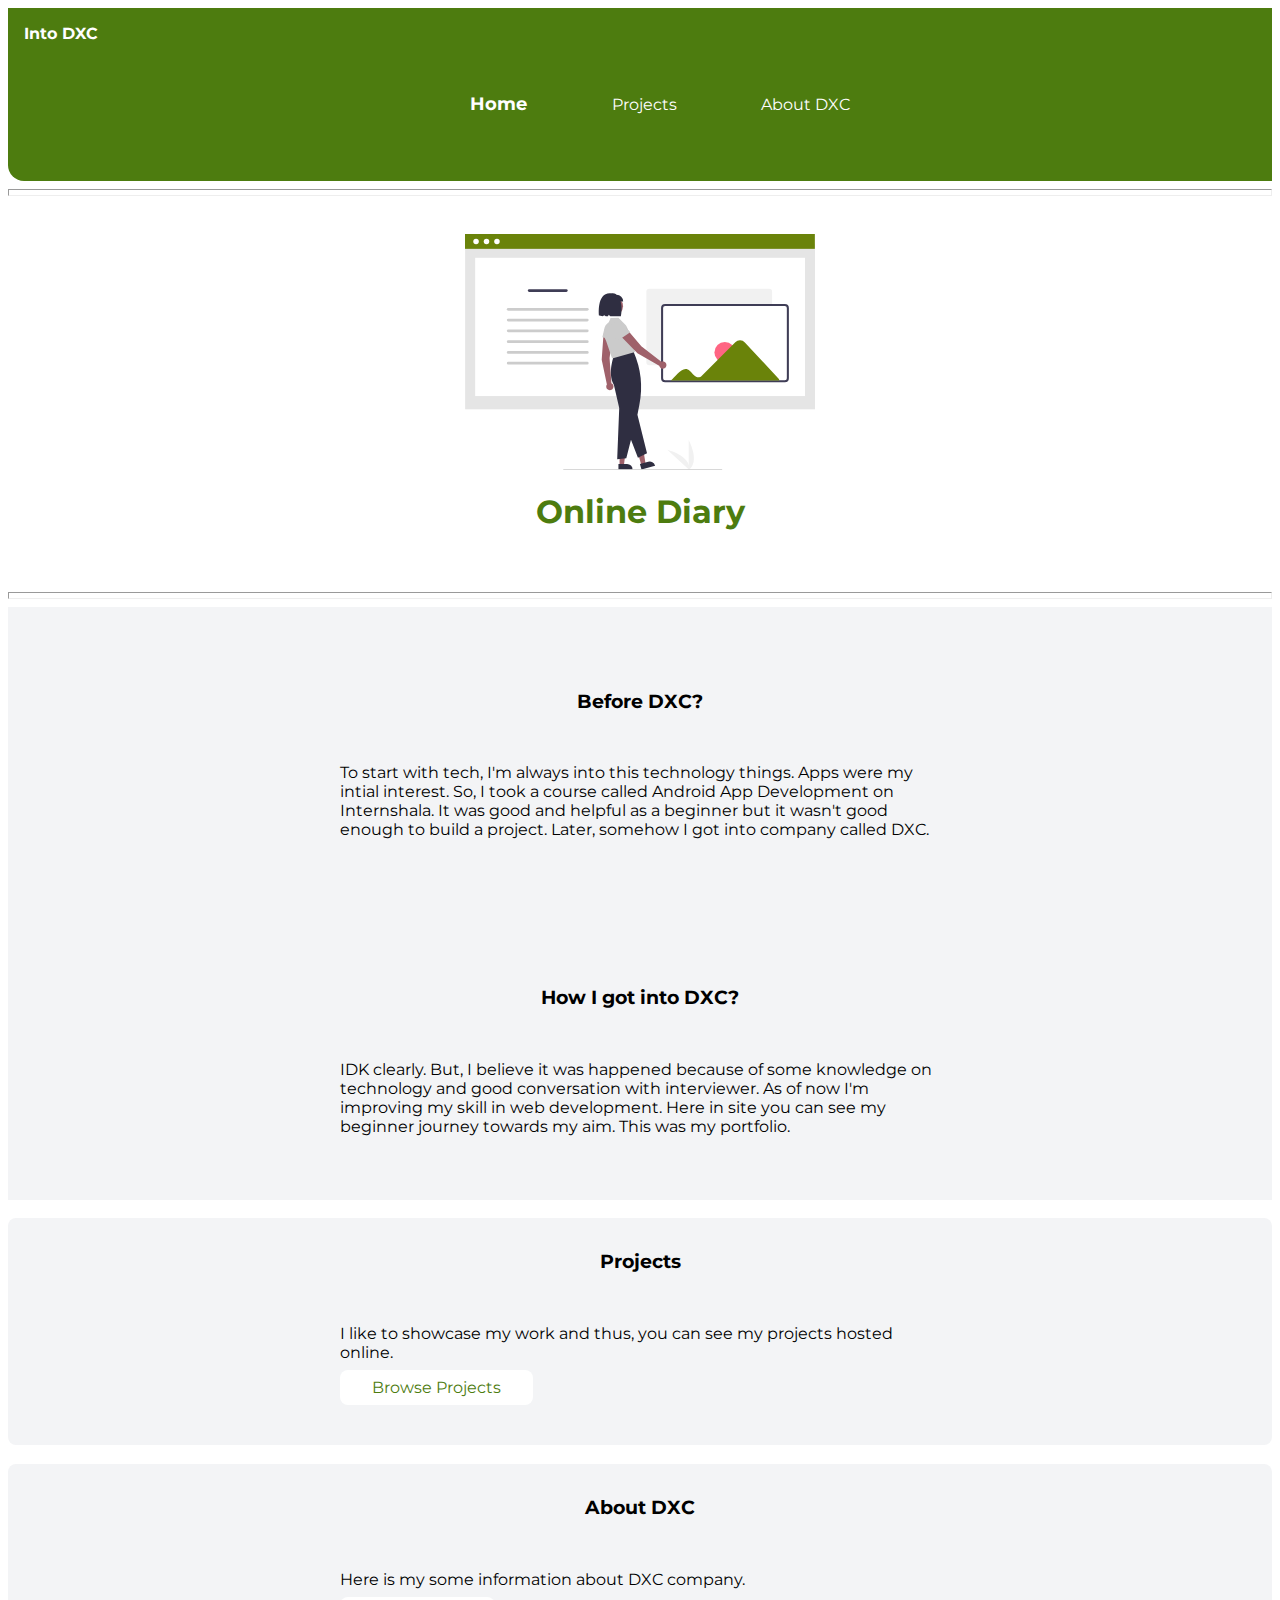
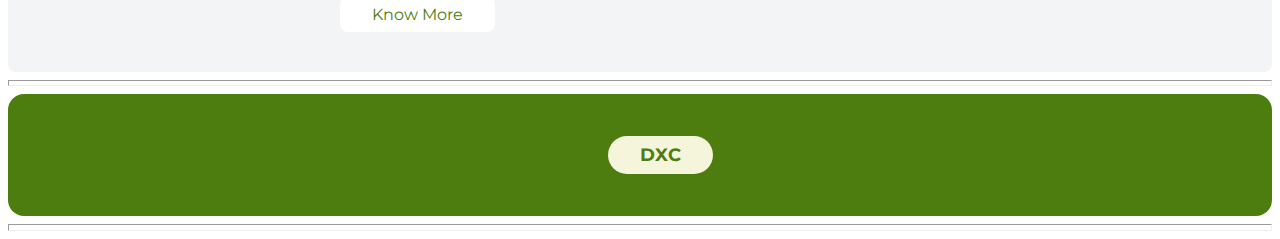
<file: index.html>
<!DOCTYPE html>
<html lang="en">
<head>
    <meta charset="UTF-8">
    <meta http-equiv="X-UA-Compatible" content="IE=edge">
    <meta name="viewport" content="width=device-width, initial-scale=1.0">
    <title>Home | Into DXC</title>

    <link rel="icon" type="image/png" href="./images/X.png">
    
    <link href = "styles.css" rel = "stylesheet" />

</head>
<body>
    
    <nav class = "navigation container"> 
        <div class = "nav-brand"> Into DXC </div> 
         <ul class = "list-non-bullet">
             <li class = " list-item-inline">
                 <a class = "link link-one" href="/index.html"> Home </a>
             </li>
             <li class = " list-item-inline">
                 <a class = "link" href="/projects.html"> Projects</a>
             </li>
             <li class = "list-item-inline">
                 <a class = "link" href="/aboutdxc.html"> About DXC </a>
             </li>
         </ul>
     </nav>
     <hr >


    <header class = "hero">
        <img class = "hero-image" src ="images/hero.svg" />
        <h1 class = "hero-heading" > Online Diary   </h1>
    </header>
    <hr >


    <section class = "section section-offwhite">
        <div class="container container-center">
            <h3> Before DXC? </h3>
         <p> To start with tech, I'm always into this technology things. Apps were my intial interest. So, I took a course called Android App Development on Internshala. It was good and helpful as a beginner but it wasn't good enough to build a project. Later, somehow I got into company called DXC.  </p>
        </div>  
    </section>
    <section class = "section section-offwhite">
        <div class = "container container-center">
            <h3> How I got into DXC? </h3>
            <p> IDK clearly. But, I believe it was happened because of some knowledge on technology and good conversation with interviewer. As of now I'm improving my skill in web development. Here in site you can see my beginner journey towards my aim. This was my portfolio.    </p>
        </div> 
    </section>
    <section class = "section section-white">
        <div class="container container-center">
            <h3> Projects </h3>
         <p> I like to showcase my work and thus, you can see my projects hosted online. </p>
         <a class =" link link-primary" href="/projects.html"> Browse Projects </a>
        </div>  
    </section>
    <section class = "section section-white">
        <div class="container container-center">
            <h3> About DXC </h3>
         <p> Here is my some information about DXC company.  </p>
         <a class =" link link-primary" href="/aboutdxc.html"> Know More </a>
        </div>  
    </section>

    <hr >


    <footer class = "footer">
        <ul class = "social-links">
            <li class = "list-item-inline"> <a class = "link" href ="https://dxc.com/us/en">DXC</a></li>
            </ul>
    </footer>
    <hr>

</body>
</html>
</file>
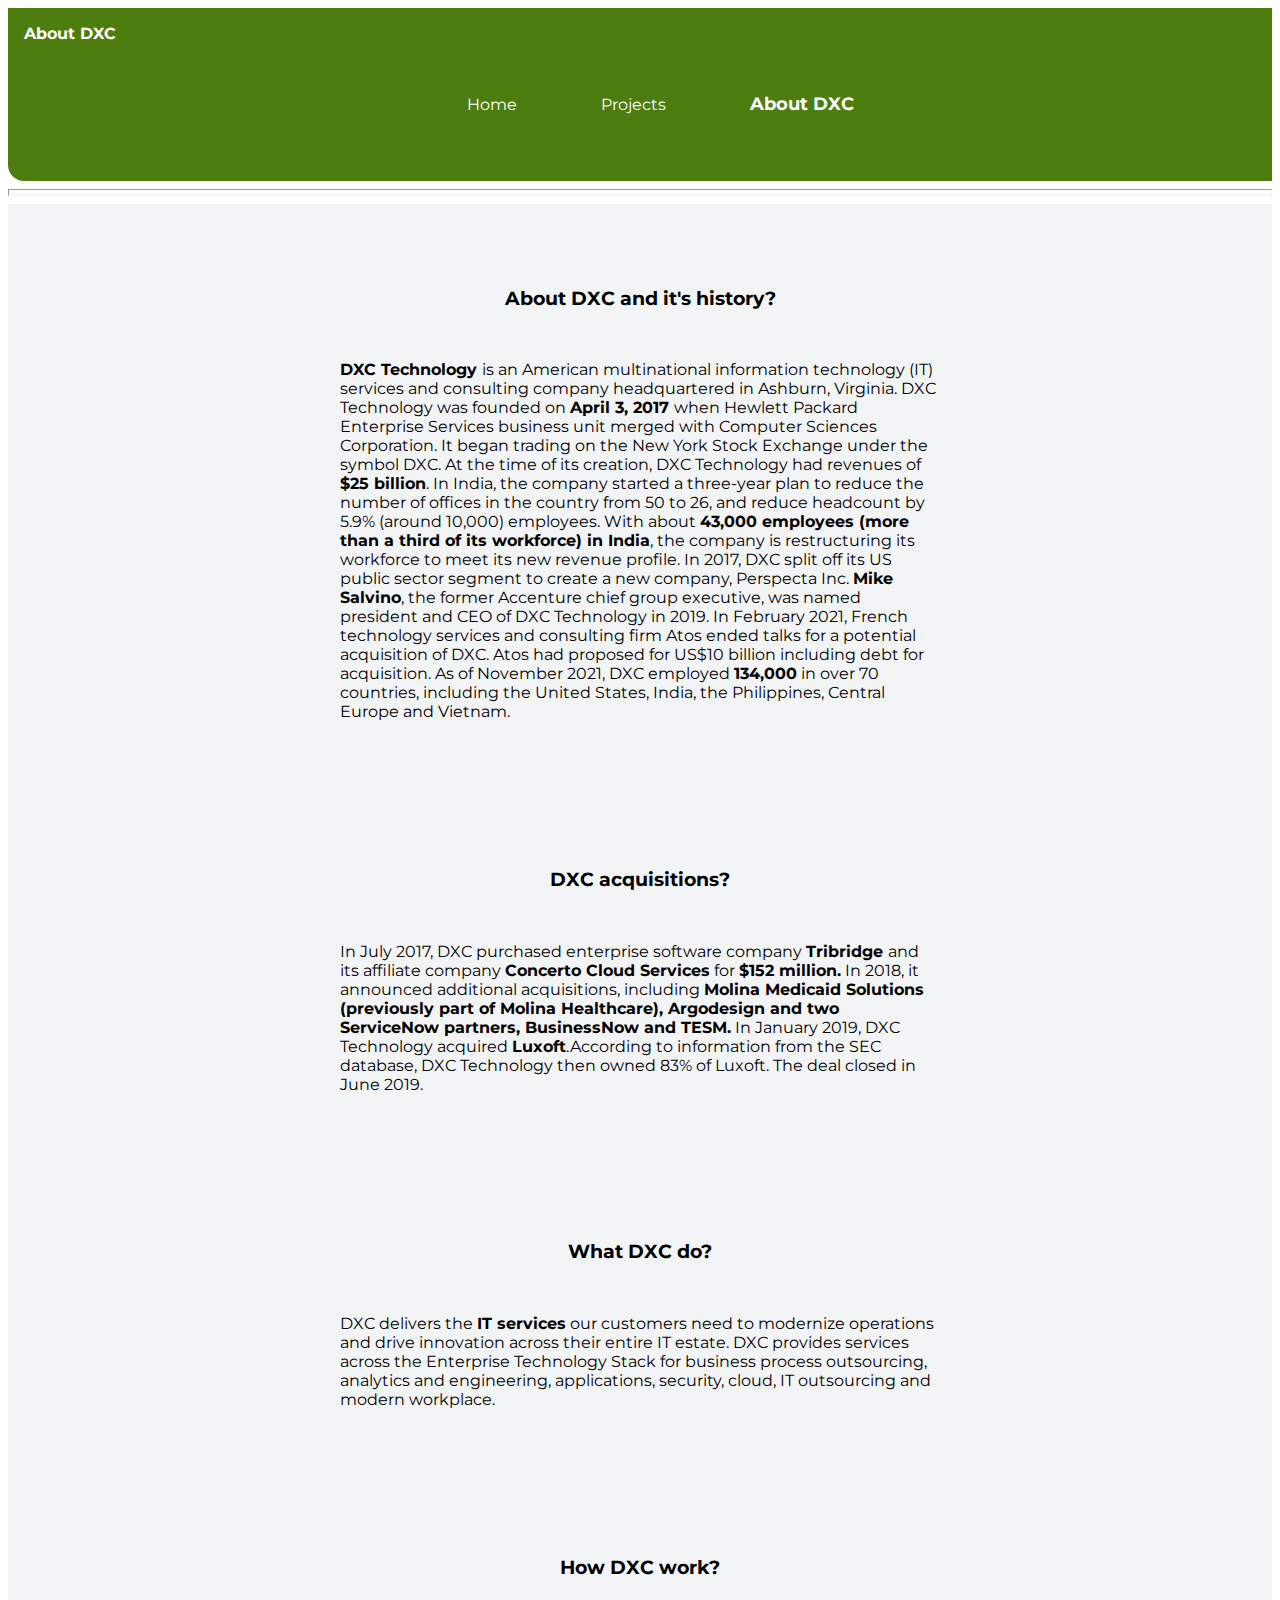
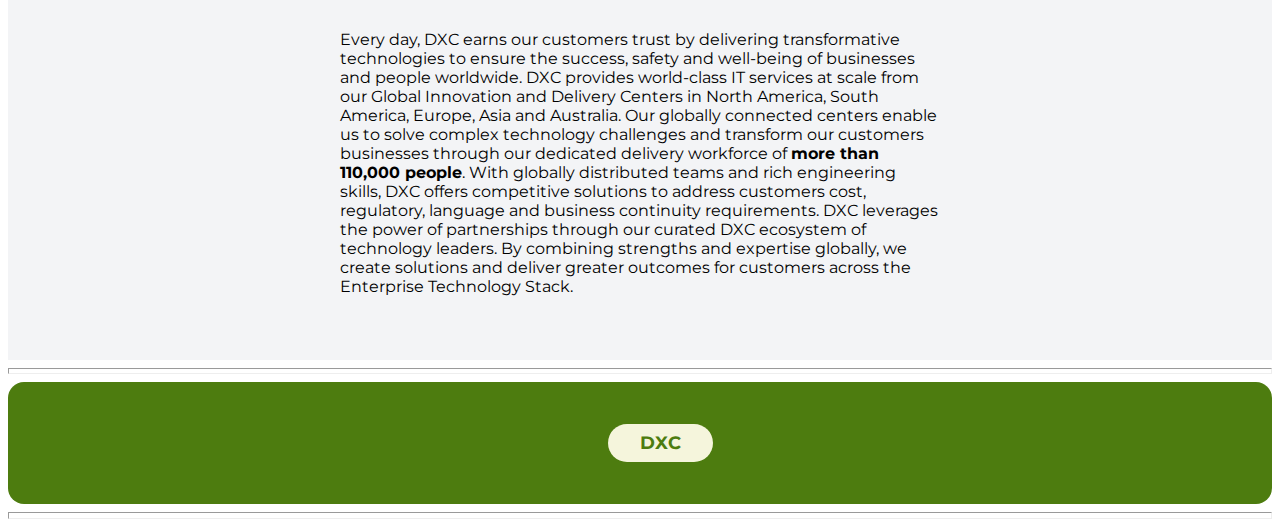
<file: aboutdxc.html>
<!DOCTYPE html>
<html lang="en">
<head>
    <meta charset="UTF-8">
    <meta http-equiv="X-UA-Compatible" content="IE=edge">
    <meta name="viewport" content="width=device-width, initial-scale=1.0">
    <title>About DXC | Into DXC</title>

    <link rel="icon" type="image/png" href="./images/X.png">

    <link href = "styles.css" rel = "stylesheet" />
</head>
<body>

    <nav class = "navigation container"> 
        <div class = "nav-brand"> About DXC </div> 
         <ul class = "list-non-bullet">
             <li class = " list-item-inline">
                 <a class = "link " href="/index.html"> Home </a>
             </li>
             <li class = " list-item-inline">
                 <a class = "link " href="/projects.html"> Projects</a>
             </li>
             <li class = "list-item-inline">
                 <a class = "link link-one" href="/aboutdxc.html"> About DXC </a>
             </li>
         </ul>
     </nav>
     <hr >

     <section class = "section section-offwhite">
        <div class="container container-center">
            <h3> About DXC and it's history? </h3>
         <p>  <strong>DXC Technology </strong> is an American multinational information technology (IT) services and consulting company headquartered in Ashburn, Virginia.
            DXC Technology was founded on <strong> April 3, 2017 </strong> when Hewlett Packard Enterprise Services business unit merged with Computer Sciences Corporation. It began trading on the New York Stock Exchange under the symbol DXC. At the time of its creation, DXC Technology had revenues of <strong>$25 billion</strong>.
            In India, the company started a three-year plan to reduce the number of offices in the country from 50 to 26, and reduce headcount by 5.9% (around 10,000) employees. With about <strong>43,000 employees (more than a third of its workforce) in India</strong>, the company is restructuring its workforce to meet its new revenue profile.
            In 2017, DXC split off its US public sector segment to create a new company, Perspecta Inc.
            <strong>Mike Salvino</strong>, the former Accenture chief group executive, was named president and CEO of DXC Technology in 2019.
            In February 2021, French technology services and consulting firm Atos ended talks for a potential acquisition of DXC. Atos had proposed for US$10 billion including debt for acquisition.
            As of November 2021, DXC employed <strong>134,000</strong> in over 70 countries, including the United States, India, the Philippines, Central Europe and Vietnam. </p>
        </div>  
    </section>
    <section class = "section section-offwhite">
        <div class = "container container-center">
            <h3> DXC acquisitions? </h3>
            <p>   In July 2017, DXC purchased enterprise software company <strong>Tribridge </strong>and its affiliate company <strong>Concerto Cloud Services</strong> for <strong>$152 million.</strong>
                In 2018, it announced additional acquisitions, including <strong>Molina Medicaid Solutions (previously part of Molina Healthcare), Argodesign and two ServiceNow partners, BusinessNow and TESM.</strong>
                In January 2019, DXC Technology acquired <strong> Luxoft</strong>.According to information from the SEC database, DXC Technology then owned 83% of Luxoft. The deal closed in June 2019.  </p>
        </div>
    </section>
    <section class = "section section-offwhite">
        <div class = "container container-center">
            <h3> What DXC do? </h3>
            <p>  DXC delivers the <strong> IT services</strong> our customers need to modernize operations and drive innovation across their entire IT estate. 
                DXC provides services across the Enterprise Technology Stack for business process outsourcing, analytics and engineering, applications, security, cloud, IT outsourcing and modern workplace.  </p>
        </div>
    </section>
    <section class = "section section-offwhite">
        <div class = "container container-center">
            <h3> How DXC work? </h3>
            <p>   Every day, DXC earns our customers trust by delivering transformative technologies to ensure the success, safety and well-being of businesses and people worldwide.
                DXC provides world-class IT services at scale from our Global Innovation and Delivery Centers in North America, South America, Europe, Asia and Australia. Our globally connected centers enable us to solve complex technology challenges and transform our customers businesses through our dedicated delivery workforce of <strong>more than 110,000 people</strong>. With globally distributed teams and rich engineering skills, DXC offers competitive solutions to address customers cost, regulatory, language and business continuity requirements. 
                DXC leverages the power of partnerships through our curated DXC ecosystem of technology leaders. By combining strengths and expertise globally, we create solutions and deliver greater outcomes for customers across the Enterprise Technology Stack. </p>
        </div>
    </section>

    <hr>

    <footer class = "footer">
        <ul class = "social-links">
            <li class = "list-item-inline"> <a class = "link" href ="https://dxc.com/us/en">DXC</a></li>
            </ul>
    </footer>
    <hr>

     

</body>
</html>
</file>
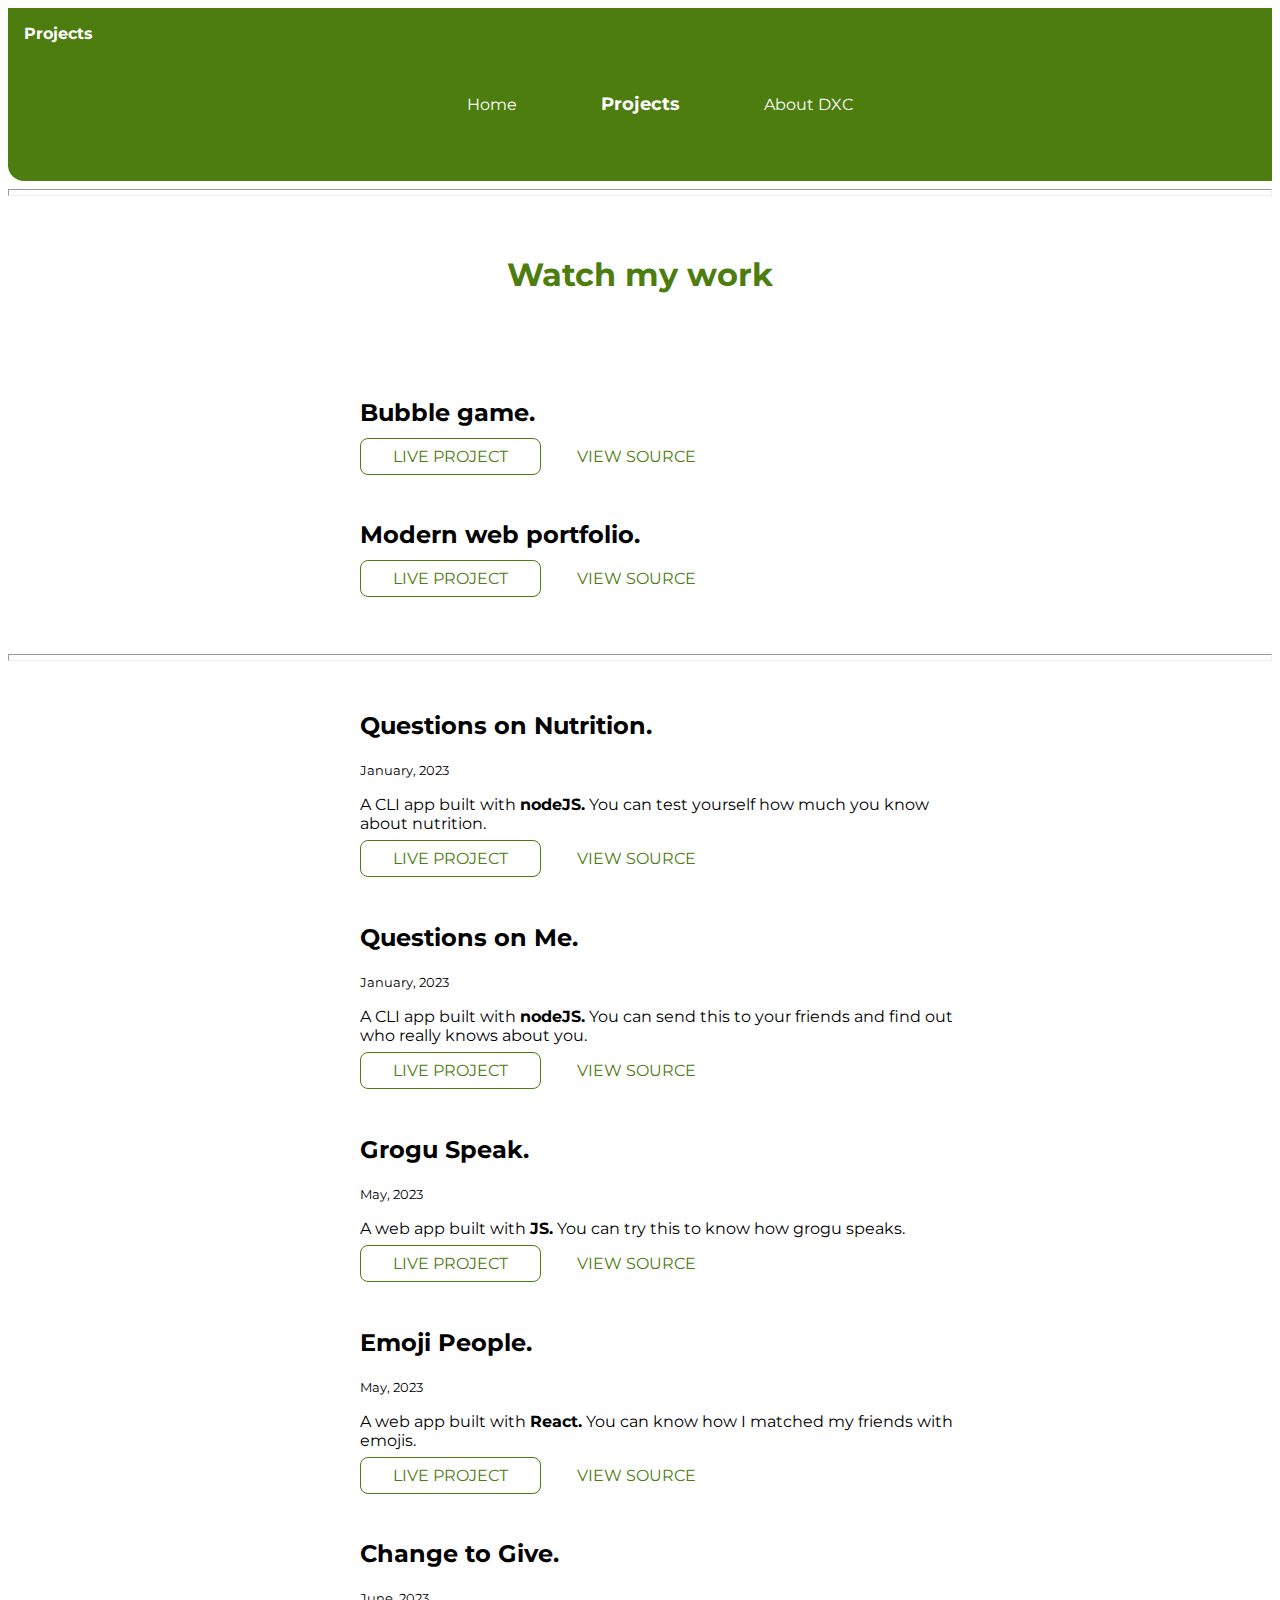
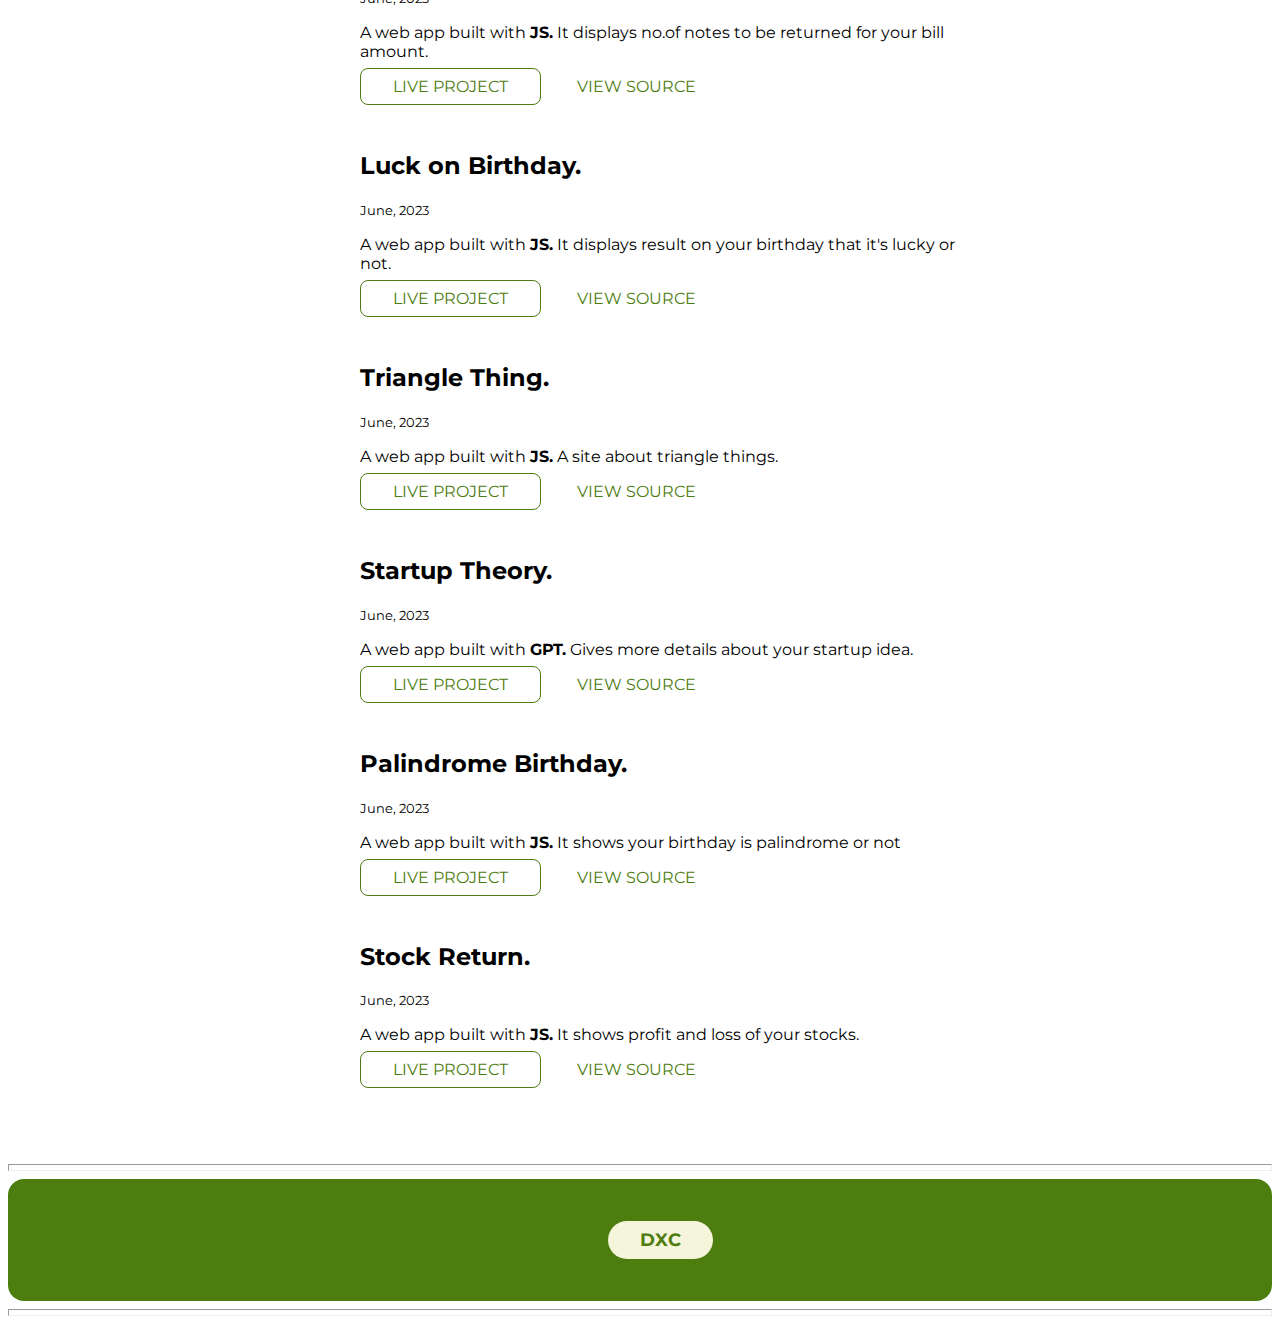
<file: projects.html>
<!DOCTYPE html>
<html lang="en">
<head>
    <meta charset="UTF-8">
    <meta http-equiv="X-UA-Compatible" content="IE=edge">
    <meta name="viewport" content="width=device-width, initial-scale=1.0">
    <title>Projects | Into DXC</title>

    <link rel="icon" type="image/png" href="./images/X.png">
    
    <link href = "styles.css" rel = "stylesheet" />
</head>
<body>
    
    <nav class = "navigation container"> 
        <div class = "nav-brand"> Projects </div> 
         <ul class = "list-non-bullet">
             <li class = " list-item-inline">
                 <a class = "link " href="/index.html"> Home </a>
             </li>
             <li class = " list-item-inline">
                 <a class = "link link-one" href="/projects.html"> Projects</a>
             </li>
             <li class = "list-item-inline">
                 <a class = "link" href="/aboutdxc.html"> About DXC </a>
             </li>
         </ul>
     </nav>
     <hr >

     <header class ="hero">
        <h1 class ="hero-heading"> Watch my work </span>
     </header>

     <ul class = "list-non-bullet">
        <li>
            <div class ="container container-center "> 
            <h2> Bubble game.  </h2>
    
            <a class = "link link-secondary" href="https://bubblegameproj.netlify.app/">LIVE PROJECT</a>
            <a  class = "link link-primary" href="https://github.com/sbhsshankar/bubblegame">VIEW SOURCE</a>
            </div>
        </li>
        &#160;
        <li>
            <div class ="container container-center "> 
            <h2> Modern web portfolio.  </h2>
            
            <a class = "link link-secondary" href="https://webmodernproj.netlify.app/">LIVE PROJECT</a>
            <a  class = "link link-primary" href="https://github.com/sbhsshankar/webmodern">VIEW SOURCE</a>
            </div>
        </li>
    </ul>
    <hr>
     
     <ul class = "list-non-bullet">
        <li>
            <div class ="container container-center "> 
            <h2> Questions on Nutrition.  </h2>
            <small> January, 2023</small>
            <p> A CLI app built with <strong>nodeJS.</strong> You can test yourself how much you know about nutrition. </p>
            
            <a class = "link link-secondary" href="https://repl.it/@sbhss/true-or-false">LIVE PROJECT</a>
            <a  class = "link link-primary" href="https://github.com/sbhsshankar/nutrition-quiz">VIEW SOURCE</a>
            </div>
        </li>
        &#160;
        <li>
            <div class = "container container-center "> 
            <h2> Questions on Me. </h2>
            <small> January, 2023</small>
            <p> A CLI app built with <strong>nodeJS.</strong> You can send this to your friends and find out who really knows about you. </p>

            <a class = "link link-secondary" href="https://repl.it/@sbhss/end-game">LIVE PROJECT</a>
            <a  class = "link link-primary" href="https://github.com/sbhsshankar/quiz-about-me">VIEW SOURCE</a>
            </div>
        </li>
        &#160;
        <li>
            <div class = "container container-center "> 
            <h2> Grogu Speak. </h2>
            <small> May, 2023</small>
            <p> A web app built with <strong> JS.</strong> You can try this to know how grogu speaks. </p>

            <a class = "link link-secondary" href="https://groguspeak.netlify.app/">LIVE PROJECT</a>
            <a  class = "link link-primary" href="https://github.com/sbhsshankar/neogcamp-banana-speak">VIEW SOURCE</a>
            </div>
        </li>
        &#160;
        <li>
            <div class = "container container-center "> 
            <h2> Emoji People. </h2>
            <small> May, 2023</small>
            <p> A web app built with <strong> React.</strong> You can know how I matched my friends with emojis. </p>

            <a class = "link link-secondary" href="https://816jgk.csb.app/">LIVE PROJECT</a>
            <a  class = "link link-primary" href="https://codesandbox.io/s/input-in-react-816jgk">VIEW SOURCE</a>
            </div>
        </li>
        &#160;
        <li>
            <div class = "container container-center "> 
            <h2> Change to Give. </h2>
            <small> June, 2023</small>
            <p> A web app built with <strong> JS.</strong> It displays no.of notes to be returned for your bill amount. </p>

            <a class = "link link-secondary" href="https://changetogive.netlify.app/">LIVE PROJECT</a>
            <a  class = "link link-primary" href="https://github.com/sbhsshankar/cash-register">VIEW SOURCE</a>
            </div>
        </li>
        &#160;
        <li>
            <div class = "container container-center">
                <h2> Luck on Birthday. </h2>
                <small> June, 2023</small>
                <p> A web app built with <strong> JS.</strong> It displays result on your birthday that it's lucky or not.</p>
                <a class = "link link-secondary" href ="https://luckonbirthday.netlify.app/">LIVE PROJECT</a>
                <a class = "link link-primary" href="https://github.com/sbhsshankar/birthday-luckynumber">VIEW SOURCE</a>
            </div>
        </li>
        &#160;
        <li>
            <div class = "container container-center">
                <h2> Triangle Thing. </h2>
                <small> June, 2023</small>
                <p> A web app built with <strong> JS.</strong> A site about triangle things.</p>
                <a class = "link link-secondary" href ="https://trianglething.netlify.app/">LIVE PROJECT</a>
                <a class = "link link-primary" href="https://github.com/sbhsshankar/triangle-game">VIEW SOURCE</a>
            </div>
        </li>
        &#160;
        <li>
            <div class = "container container-center">
                <h2> Startup Theory. </h2>
                <small> June, 2023</small>
                <p> A web app built with <strong> GPT.</strong> Gives more details about your startup idea.</p>
                <a class = "link link-secondary" href ="https://startuptheory.netlify.app/">LIVE PROJECT</a>
                <a class = "link link-primary" href="https://github.com/sbhsshankar/simple-idea-app">VIEW SOURCE </a>
            </div>
        </li>
        &#160;
        <li>
            <div class = "container container-center">
                <h2> Palindrome Birthday. </h2>
                <small> June, 2023</small>
                <p> A web app built with <strong> JS.</strong> It shows your birthday is palindrome or not</p>
                <a class = "link link-secondary" href ="https://anagrambirthday.netlify.app/">LIVE PROJECT</a>
                <a class = "link link-primary" href="https://github.com/sbhsshankar/palindrome-birthday">VIEW SOURCE </a>
            </div>
        </li>
        &#160;
        <li>
            <div class = "container container-center">
                <h2> Stock Return. </h2>
                <small> June, 2023</small>
                <p> A web app built with <strong> JS.</strong> It shows profit and loss of your stocks.</p>
                <a class = "link link-secondary" href ="https://stockreturn.netlify.app/">LIVE PROJECT</a>
                <a class = "link link-primary" href="https://github.com/sbhsshankar/stocks-profit">VIEW SOURCE </a>
            </div>
        </li>
        &#160;
     </ul>
     <hr>
    

     <footer class = "footer">
        <ul class = "social-links">
            <li class = "list-item-inline"> <a class = "link" href ="https://dxc.com/us/en">DXC</a></li>
            </ul>
    </footer>
    <hr>

</body>
</html>
</file>
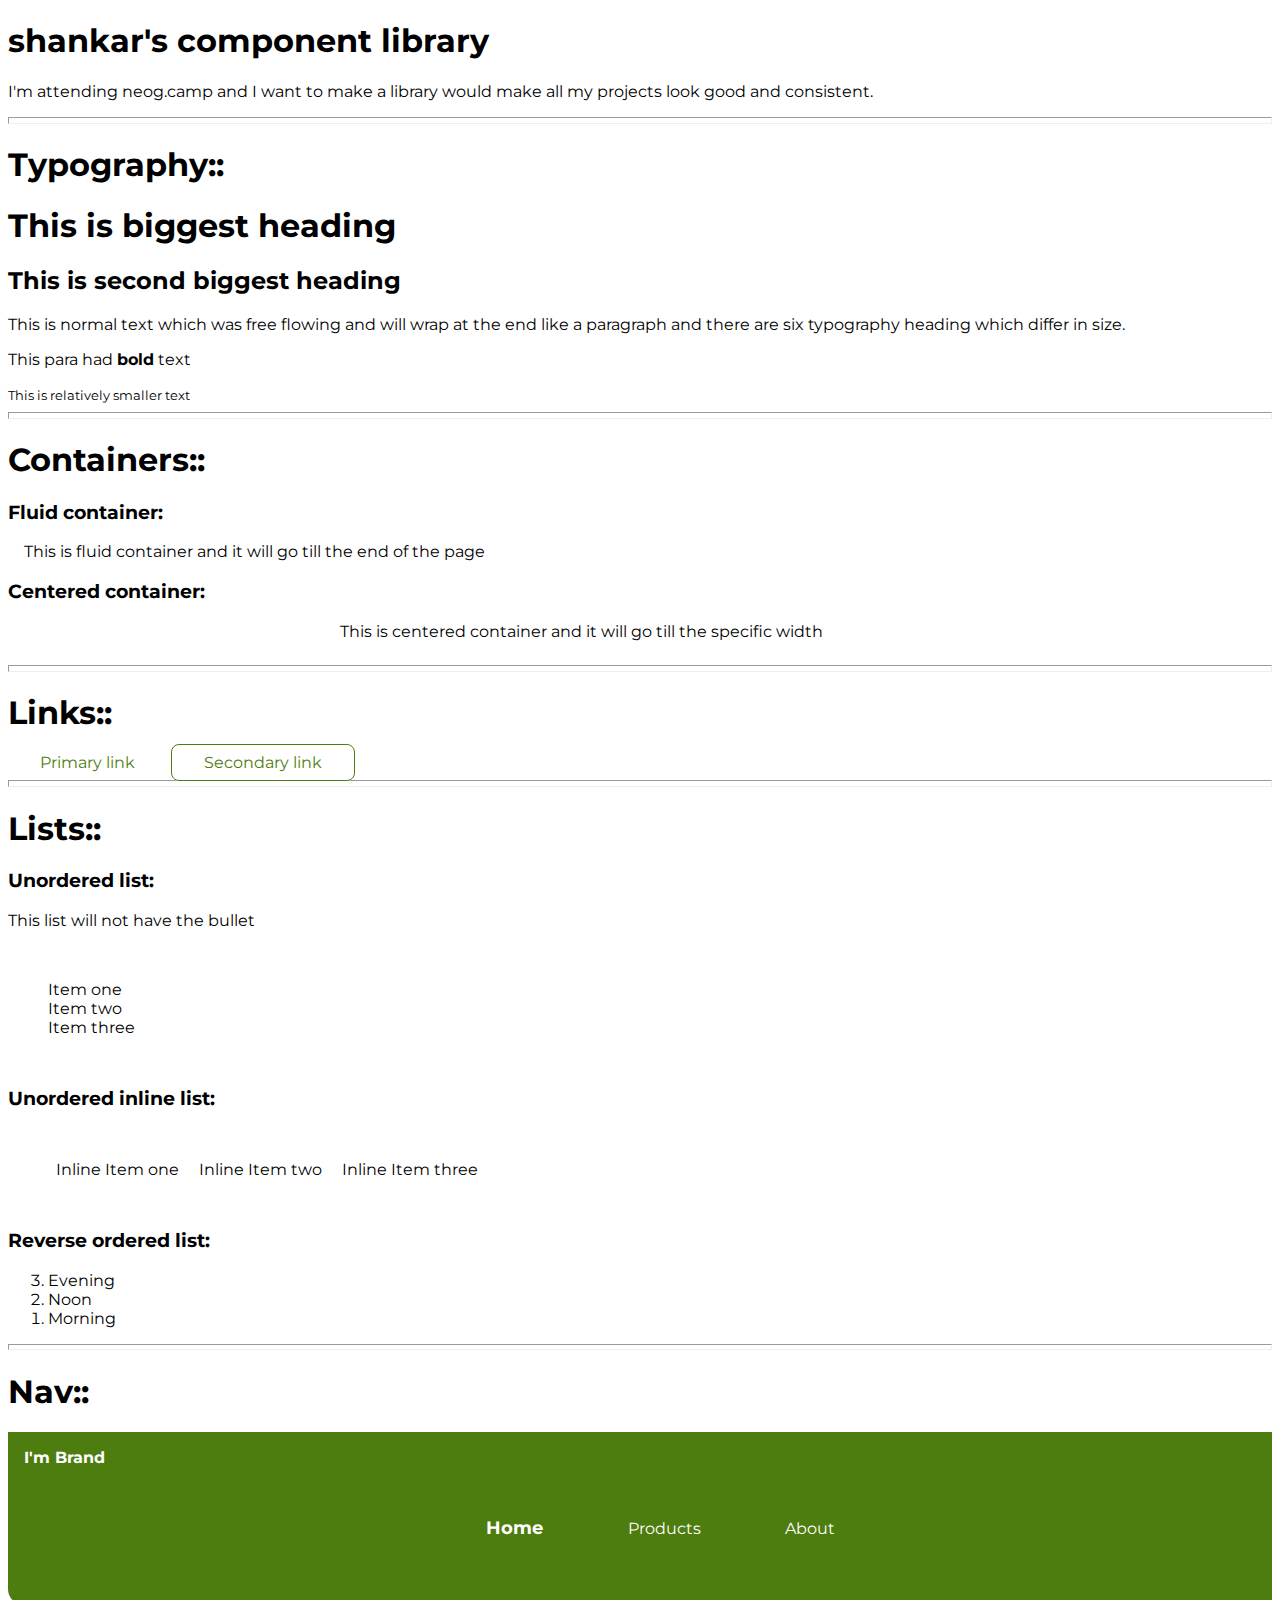
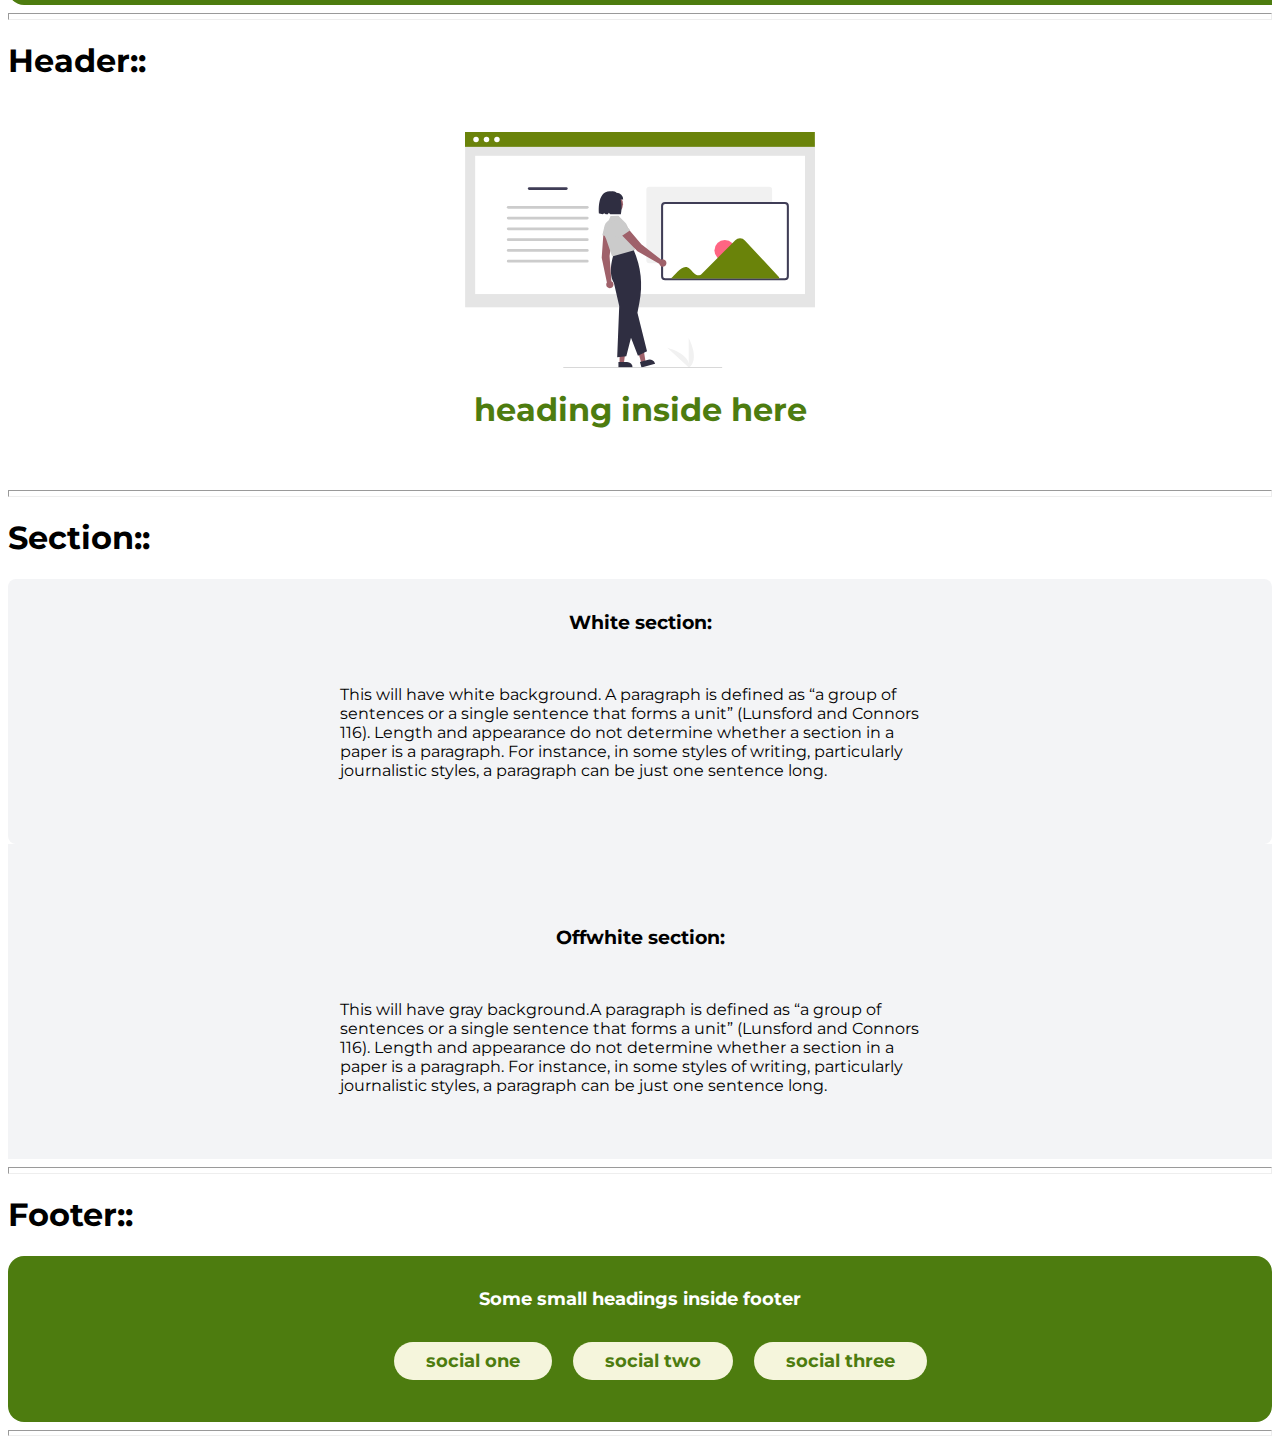
<file: lib/components.html>
<!DOCTYPE html>
<html lang="en">
<head>
    <meta charset="UTF-8">
    <meta http-equiv="X-UA-Compatible" content="IE=edge">
    <meta name="viewport" content="width=device-width, initial-scale=1.0">
    <title>Component Library</title>

    <link href ="/styles.css" rel="stylesheet" />

</head>

<body>

    <h1 >shankar's component library</h1>
    <p > I'm attending neog.camp and I want to make a library would make all my projects look good and consistent. </p>
    <hr >

    <h1>  Typography:: </h1>
    <h1> This is biggest heading </h1>
    <h2> This is second biggest heading </h2>
    <p > This is normal text which was free flowing and will wrap at the end like a paragraph and there are six typography heading which differ in size. </p>
    <p> This para had <strong>bold</strong> text </p>
    <small> This is relatively smaller text </small>
    <hr>

    <h1>  Containers::</h1>
    <h3 > Fluid container:</h3>
    <div class = "container container-fluid"> This is fluid container and it will go till the end of the page </div>
    <h3 > Centered container:</h3>
    <div class = "container-center container"></divclass> This is centered container and it will go till the specific width </div>
    <hr >

    <h1> Links:: </h1>
    <a class =" link link-primary" href="/"> Primary link </a>
    <a class = " link link-secondary" href="/"> Secondary link </a>
    <hr >

    <h1> Lists:: </h1>
    <h3> Unordered list: </h3>
    <p> This list will not have the bullet</p>
    <ul class = "list-non-bullet">
        <li > Item one </li>
        <li > Item two </li>
        <li > Item three </li>
    </ul>
    <h3> Unordered inline list: </h3>
    <ul class = "list-non-bullet">
        <li class = "list-item-inline"> Inline Item one </li>
        <li class = "list-item-inline"> Inline Item two </li>
        <li class = "list-item-inline"> Inline Item three </li>
    </ul>
    <h3>Reverse ordered list: </h3>
    <ol reversed>
        <li> Evening </li>
        <li> Noon </li>
        <li> Morning </li>
    </ol>
    <hr >

    <h1> Nav:: </h1>
    <nav class = "navigation container"> 
       <div class = "nav-brand"> I'm Brand </div> 
        <ul class = "list-non-bullet">
            <li class = " list-item-inline">
                <a class = "link link-one" href="/"> Home </a>
            </li>
            <li class = " list-item-inline">
                <a class = "link" href="/"> Products</a>
            </li>
            <li class = "list-item-inline">
                <a class = "link" href="/"> About </a>
            </li>
        </ul>
    </nav>
    <hr >

    <h1> Header:: </h1>
    <header class = "hero">
        <img class = "hero-image" src ="/images/hero.svg" />
        <h1 class = "hero-heading" > heading inside here </h1>
    </header>
    <hr >

    <h1> Section:: </h1>
    <section class = "section section-white">
        <div class="container container-center">
            <h3> White section: </h3>
         <p> This will have white background. A paragraph is defined as “a group of sentences or a single sentence that forms a unit” (Lunsford and Connors 116). Length and appearance do not determine whether a section in a paper is a paragraph. For instance, in some styles of writing, particularly journalistic styles, a paragraph can be just one sentence long. </p>
        </div>  
    </section>
    <section class = "section section-offwhite">
        <div class = "container container-center">
            <h3> Offwhite section: </h3>
            <p> This will have gray background.A paragraph is defined as “a group of sentences or a single sentence that forms a unit” (Lunsford and Connors 116). Length and appearance do not determine whether a section in a paper is a paragraph. For instance, in some styles of writing, particularly journalistic styles, a paragraph can be just one sentence long. </p>
        </div> 
    </section>
    <hr >

    <h1> Footer:: </h1>
    <footer class = "footer">
        <div > Some small headings inside footer </div>
        &nbsp;
        <ul class = "social-links">
            <li class = "list-item-inline"> <a class = "link" href ="/">social one</a></li>
            <li class = "list-item-inline"> <a class = "link" href ="/">social two</a></li>
            <li class = "list-item-inline"> <a class = "link" href ="/">social three</a></li>
            
        </ul>
    </footer>
    <hr>







   <!-- <div style="height:30vh"> </div> -->

</body>
</html>
</file>
<file: styles.css>
@import url('https://fonts.googleapis.com/css2?family=Montserrat&family=Righteous&display=swap');

body{
    font-family: 'Montserrat', sans-serif;
}

hr{
    padding-top: 0.3rem;
    
}

:root{
    --primary-color: #4d7c0f;
    --secondary-color: white;
    --offwhite-color: #F3F4F6;
    --light-green: lightgreen;
}


/** spaces **/

.margin-md{
    margin:auto
}

/** container **/
.container{
    padding: 0px 16px;
}
.container-center{
    max-width: 600px;
    margin: auto;
    padding-bottom: 16px;;
}

/** links **/
.link{
    text-decoration: none;
    padding-top: 8px;
    padding-bottom: 8px;
    padding-left: 32px;
    padding-right: 32px;
}
.link-primary{
    background-color: var(--secondary-color);
    color: var(--primary-color);
    border-radius: 8px;
}

.link-secondary{
    color: var(--primary-color);
    background-color: var(--secondary-color);
    border-radius: 8px;
    border: 1px solid var(--primary-color)
    
}


/** lists **/

.list-non-bullet{
    list-style: none;
    margin-top: 50px;
    margin-bottom: 50px;
}

.list-item-inline{
    display: inline;
    padding: 0px 8px;
}


/** nav **/

.navigation{
    background-color: var(--primary-color);
    color: var(--secondary-color);
    padding: 16px ;
    border-bottom-left-radius: 16px;
}

.navigation .nav-brand{
     font-weight: bold;
}

.navigation .link{
    color: var(--secondary-color);
}

.navigation .list-non-bullet{
    text-align: center;
}

.navigation .link-one{
    font-weight: bold;
    font-size: 18px;
}


/** header **/

.hero{
    padding: 32px;
    padding-top: 30px;
}

.hero-image{
    max-width: 350px;
    display: block;
    margin: auto;
}

.hero .hero-heading{
    text-align: center;
    color: var(--primary-color);
}


/** section **/


.section h3{
    text-align: center;
    padding: 32px;
    
}

.section-white{
    background-color: var(--offwhite-color);
    color: black;
    border-radius: 8px;
    padding-bottom: 32px;
    
}
.section-offwhite{
    background-color: var(--offwhite-color);
    color: black;
    padding-bottom: 32px;
    padding-top: 32px;
}

/** footer **/
footer{
    background-color: var(--primary-color);
    color: var(--secondary-color);
    padding: 32px 32px;
    text-align: center; 
    font-weight: bold;
    font-size: 18px;
    border-radius: 16px;
}

.footer .link{
    color: var(--primary-color);
    background-color: beige;
    border-radius: 48px;
    
}
</file>
